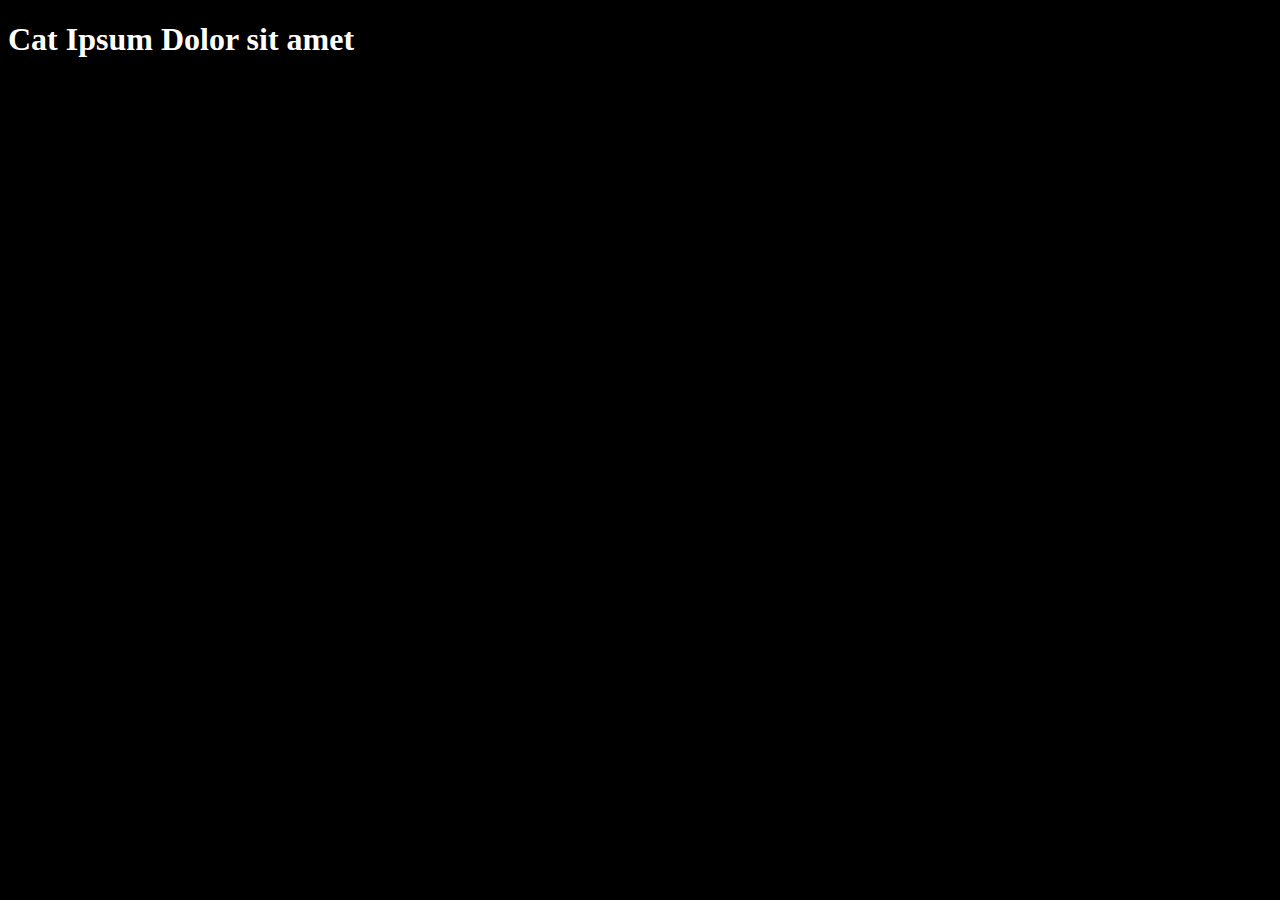
<file: FASE_04_View/Cap_04/index.html>
<!DOCTYPE html>
<html lang="pt-br">
    <head>
        <title>Exemplo de CSS</title>
    </head>
    <body style="background-color: black;">

        <h1 style="color: white;">Cat Ipsum Dolor sit amet</h1>
    
    </body>

</html>
</file>
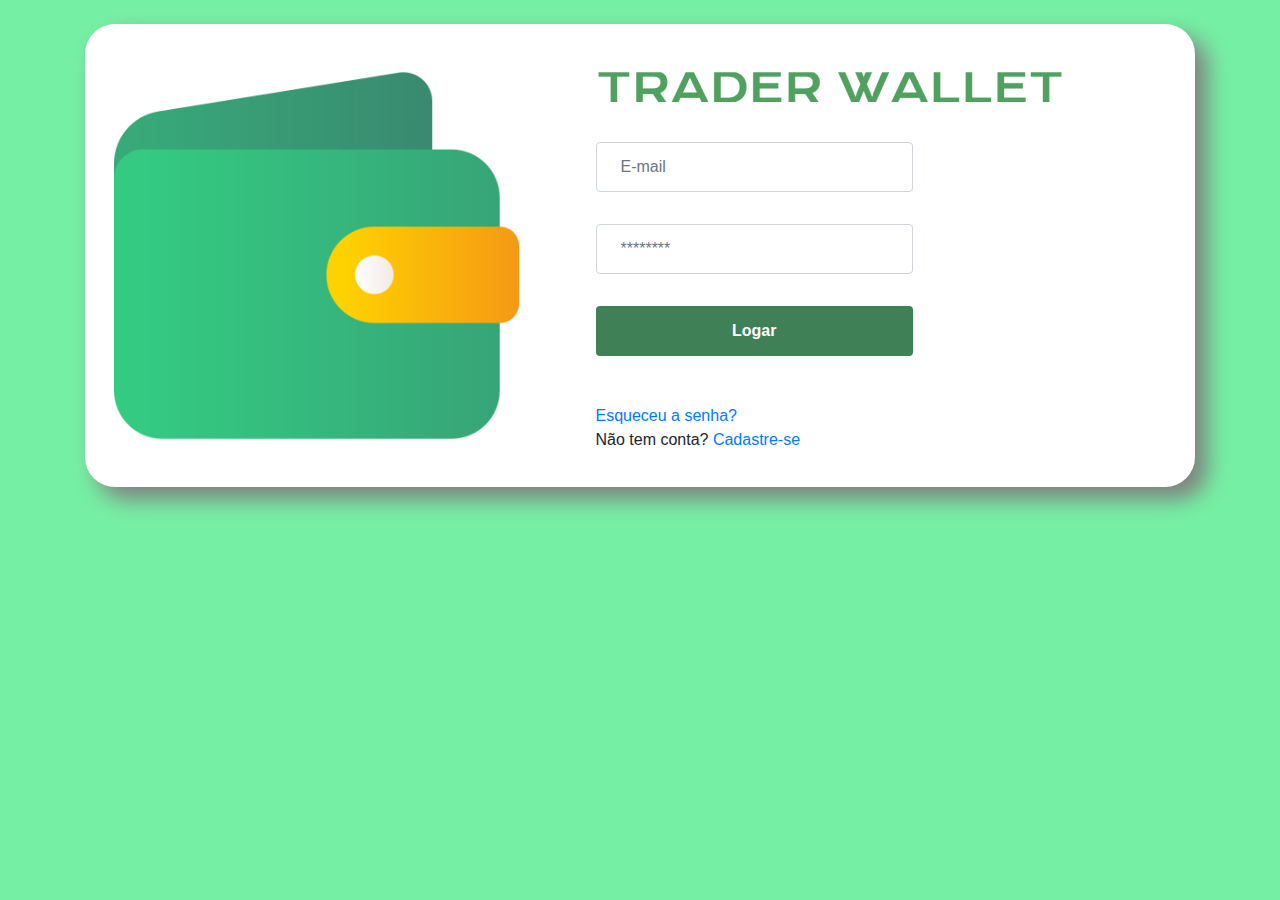
<file: FASE_04_View/Cap_05/Projeto_Fintech/index.html>
<!doctype html>
<html lang="pt-br">
  <head>
    <title>Trader Wallet - Login</title>
    <!-- Required meta tags -->
    <meta charset="utf-8">
    <meta name="viewport" content="width=device-width, initial-scale=1, shrink-to-fit=no">

    <!-- Bootstrap CSS -->
    <link rel="stylesheet" href="https://stackpath.bootstrapcdn.com/bootstrap/4.3.1/css/bootstrap.min.css" integrity="sha384-ggOyR0iXCbMQv3Xipma34MD+dH/1fQ784/j6cY/iJTQUOhcWr7x9JvoRxT2MZw1T" crossorigin="anonymous">
    <link rel="stylesheet" href="./css/style.css">

  </head>
  <body>
    <section class="Form my-4 mx-5">
        <div class="container">
            <div class="row no-gutters">
                <div class="col-lg-5">
                    <img src="./img/wallet.png" class="img-fluid" alt="Wallet icon">
                </div>
                <div class="col-lg-7 px-5 pt-5">
                    <img src="./img/Logo-text.png" class="img-logo "alt="Texto Logo">                    
                    <form><br>
                        <div class="form-row">
                            <div class="col-lg-7">
                                <input type="email" class="form-control my-3 p-4" placeholder="E-mail">
                            </div>
                        </div>
                        <div class="form-row">
                            <div class="col-lg-7">
                                <input type="password" class="form-control my-3 p-4" placeholder="********">
                            </div>
                        </div>
                        <div class="form-row">
                            <div class="col-lg-7">
                                <button type="button" class="btn1 mt-3 mb-5">Logar</button>
                            </div>
                        </div>
                        <a href="#">Esqueceu a senha?</a><br>
                        <p>Não tem conta? <a href="#">Cadastre-se</a></p>
                    </form>

                </div>
            </div>
        </div>
    </section>  


    <!-- Optional JavaScript -->
    <!-- jQuery first, then Popper.js, then Bootstrap JS -->
    <script src="https://code.jquery.com/jquery-3.3.1.slim.min.js" integrity="sha384-q8i/X+965DzO0rT7abK41JStQIAqVgRVzpbzo5smXKp4YfRvH+8abtTE1Pi6jizo" crossorigin="anonymous"></script>
    <script src="https://cdnjs.cloudflare.com/ajax/libs/popper.js/1.14.7/umd/popper.min.js" integrity="sha384-UO2eT0CpHqdSJQ6hJty5KVphtPhzWj9WO1clHTMGa3JDZwrnQq4sF86dIHNDz0W1" crossorigin="anonymous"></script>
    <script src="https://stackpath.bootstrapcdn.com/bootstrap/4.3.1/js/bootstrap.min.js" integrity="sha384-JjSmVgyd0p3pXB1rRibZUAYoIIy6OrQ6VrjIEaFf/nJGzIxFDsf4x0xIM+B07jRM" crossorigin="anonymous"></script>
  </body>
</html>
</file>
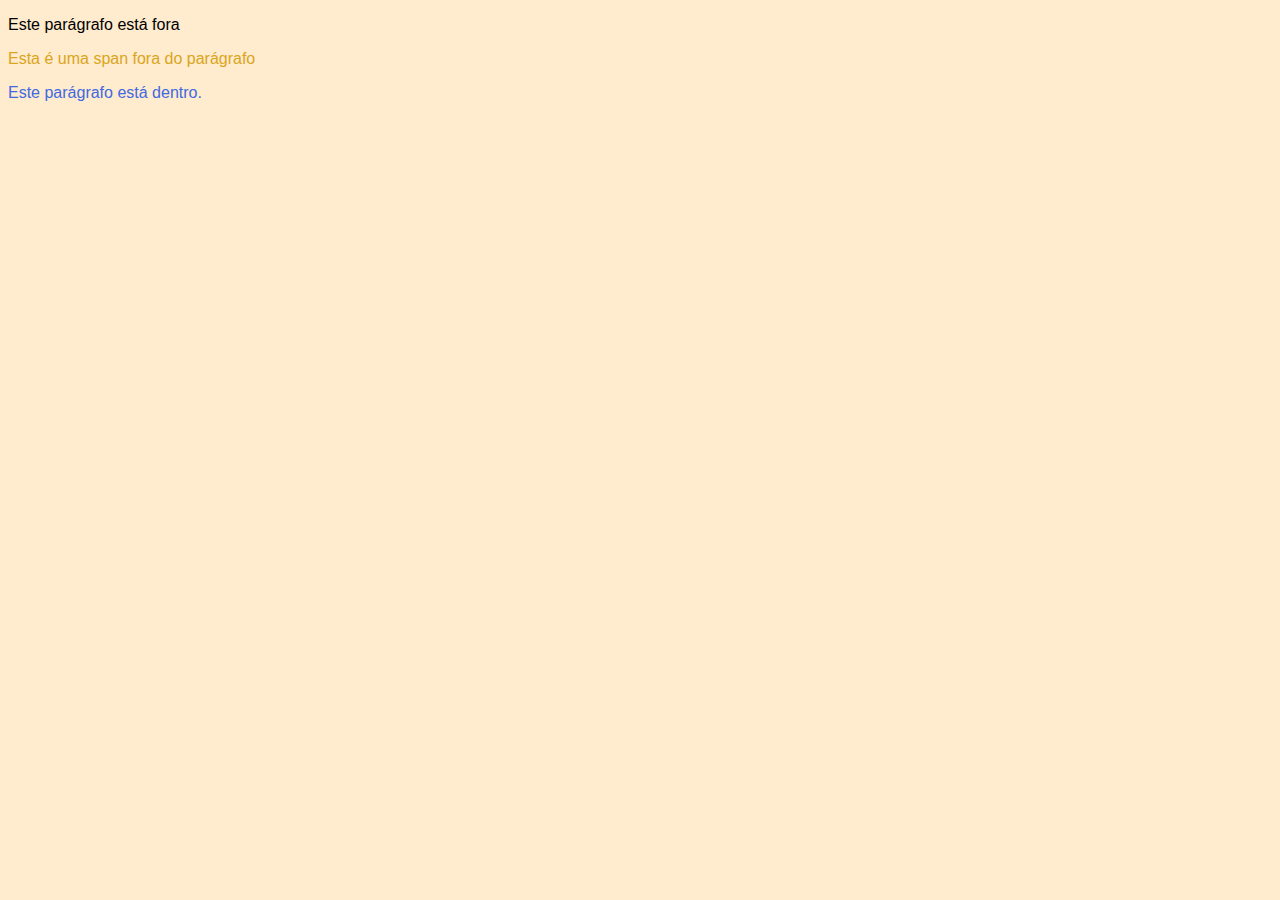
<file: FASE_04_View/Cap_04/index1.html>
<!DOCTYPE html>
<html lang="pt-br">
    <head>
        <title>Exemplo de CSS</title>
        <link rel="stylesheet" type="text/css" href="css/style.css">

    </head>
    <body>
        <p>Este parágrafo está fora</p>

        <div>
            <span>Esta é uma span fora do parágrafo</span>
            <p>Este parágrafo <span>está</span> dentro.</p>

        </div>
    </body>
</html>
</file>
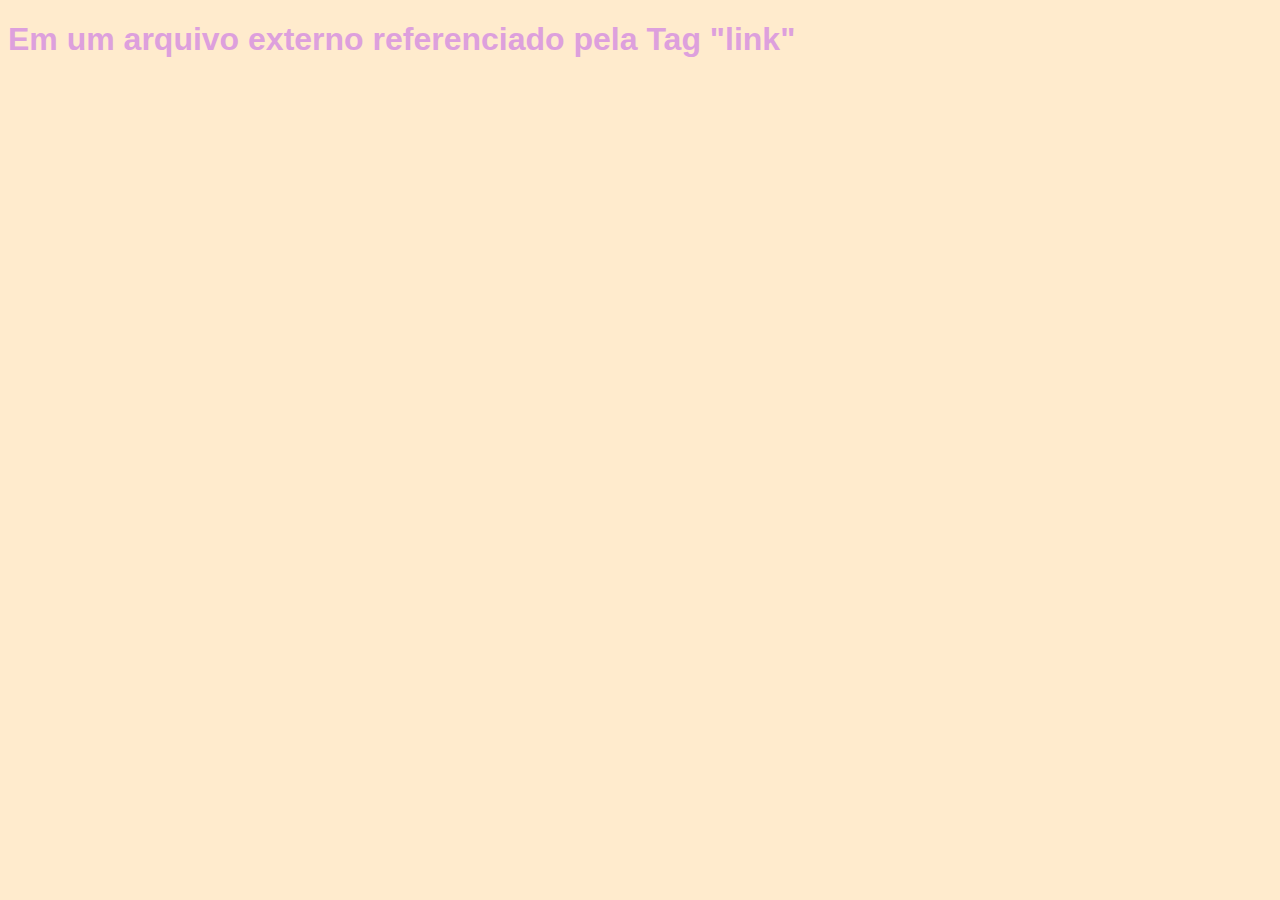
<file: FASE_04_View/Cap_04/index2.html>
<!DOCTYPE html>
<html>
    <head>
        <title>Exemplo 2 de CSS</title>
        <link rel="stylesheet" type="text/css" href="css/style.css">

    </head>
    <body>
        
        <h1>Em um arquivo externo referenciado pela Tag "link"</h1>

    </body>

</html>
</file>
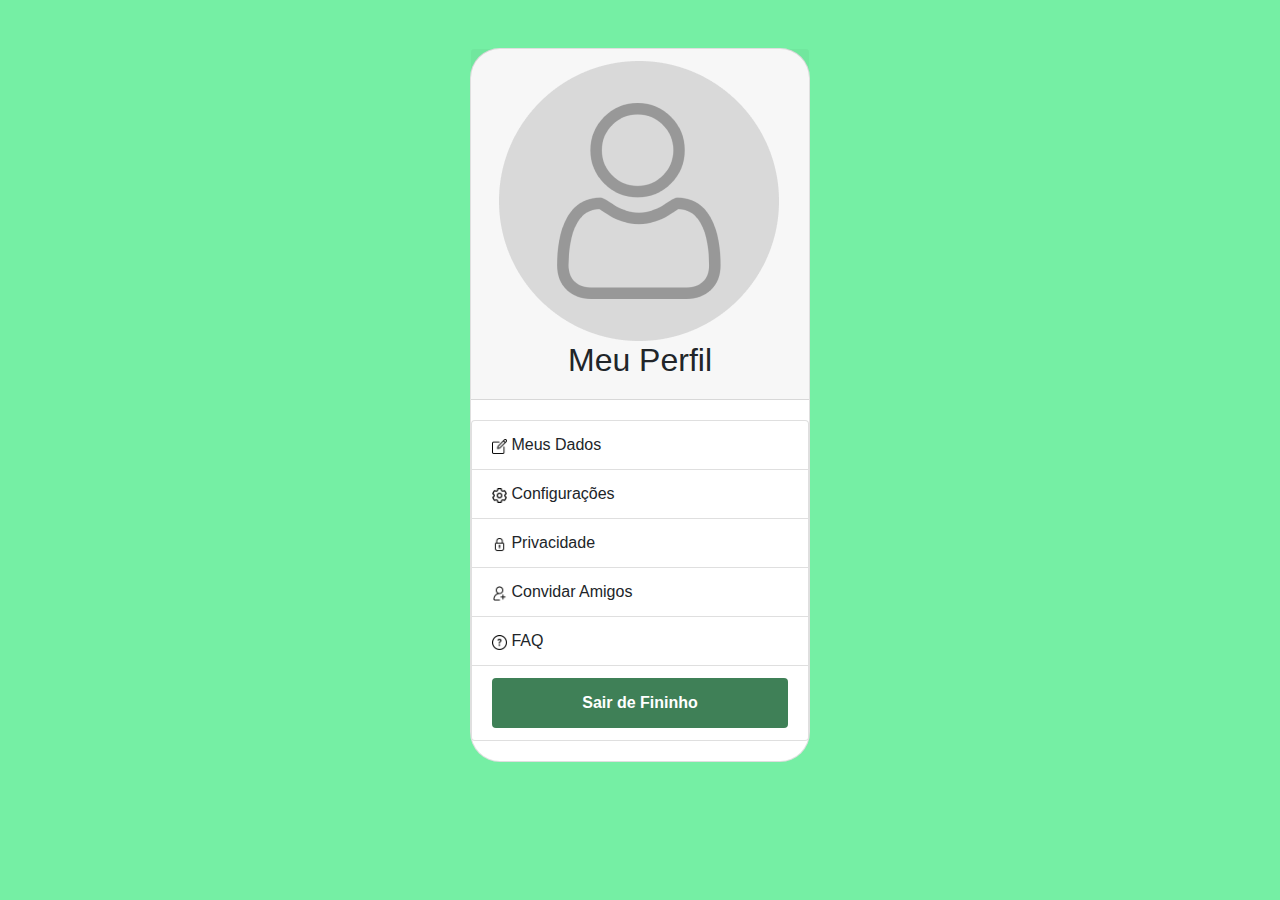
<file: FASE_04_View/Cap_05/Projeto_Fintech/profile.html>
<!doctype html>
<html lang="pt-br">

<head>
    <title>Meu Perfil</title>
    <!-- Required meta tags -->
    <meta charset="utf-8">
    <meta name="viewport" content="width=device-width, initial-scale=1, shrink-to-fit=no">

    <!-- Bootstrap CSS -->
    <link rel="stylesheet" href="https://stackpath.bootstrapcdn.com/bootstrap/4.3.1/css/bootstrap.min.css" integrity="sha384-ggOyR0iXCbMQv3Xipma34MD+dH/1fQ784/j6cY/iJTQUOhcWr7x9JvoRxT2MZw1T" crossorigin="anonymous">
    <link rel="stylesheet" href="css/style.css">
  </head>
  <body>
      
    <div class="container">
        <div class="row-profile">
            <div class="col-md-4 mx-auto my-5">
                <div class="card">
                    <div class="card-header">
                        <img src="./img/user.png" class="img-logo my-auto mx-2" alt="Ícone usuário">
                        
                        <h2 class="text-center profile">Meu Perfil</h2>                        
                    </div>
                    <div class="card-body pl-0 pr-0">
                        <ul class="list-group settings-item">
                            <li class="list-group-item"><img src="./img/edit.png" class="imgs" width="15" height="15"> Meus Dados</li>
                            <li class="list-group-item"><img src="./img/setting.png" class="imgs" alt="Config" width="15" height="15"> Configurações</li>
                            <li class="list-group-item"><img src="./img/lock.png" class="imgs" alt="Config" width="15" height="15"> Privacidade</li>
                            <li class="list-group-item"><img src="./img/add-user.png" class="imgs" alt="Config" width="15" height="15"> Convidar Amigos</li>
                            <li class="list-group-item"><img src="./img/question.png" class="imgs" alt="Config" width="15" height="15"> FAQ</li>
                            <li class="list-group-item">
                                <button class="btn1">Sair de Fininho</button>
                            </li>
                            
                        </ul>
                    </div>
                </div>
            </div>

        </div>

    </div>

    <!-- Optional JavaScript -->
    <!-- jQuery first, then Popper.js, then Bootstrap JS -->
    <script src="https://code.jquery.com/jquery-3.3.1.slim.min.js" integrity="sha384-q8i/X+965DzO0rT7abK41JStQIAqVgRVzpbzo5smXKp4YfRvH+8abtTE1Pi6jizo" crossorigin="anonymous"></script>
    <script src="https://cdnjs.cloudflare.com/ajax/libs/popper.js/1.14.7/umd/popper.min.js" integrity="sha384-UO2eT0CpHqdSJQ6hJty5KVphtPhzWj9WO1clHTMGa3JDZwrnQq4sF86dIHNDz0W1" crossorigin="anonymous"></script>
    <script src="https://stackpath.bootstrapcdn.com/bootstrap/4.3.1/js/bootstrap.min.js" integrity="sha384-JjSmVgyd0p3pXB1rRibZUAYoIIy6OrQ6VrjIEaFf/nJGzIxFDsf4x0xIM+B07jRM" crossorigin="anonymous"></script>
  </body>
</html>
</file>
<file: FASE_04_View/Cap_05/Projeto_Fintech/css/style.css>
@import url('https://fonts.googleapis.com/css2?family=Anek+Latin:wght@200&family=Orbitron&display=swap');
*{
    padding: 0;
    margin: 0;
    box-sizing: border-box;
}
body{
    background-color: rgb(117, 239, 164);            
}
.row{
    background-color: white;
    border-radius: 30px;
    box-shadow: 12px 12px 22px gray;
}
img{
    border-top-left-radius: 30px;
    border-bottom-left-radius: 30px;
}
.img-logo{
    border-top-left-radius: 0px;
    border-bottom-left-radius: 0px;    
}
.imgs{
    border-top-left-radius: 0px;
    border-bottom-left-radius: 0px;   
}
.btn1{
    border: none;
    outline: none;
    height: 50px;
    width: 100%;
    background-color: rgb(63, 128, 87);
    color: white;
    border-radius: 4px;
    font-weight: bold;
}
.btn1:hover{
    background-color: white;
    border: 1px solid;
    color:  rgb(63, 128, 87);
}
.profile{
    font-family: 'Anton', sans-serif;
}
.card{
    border-radius: 30px;
}
</file>
<file: FASE_04_View/Cap_04/css/style.css>
*{
    font-family: arial;
}

body{
    background-color: blanchedalmond;
}

h1{
    color:plum
}

div p{color: royalblue}

div > span{color: goldenrod;}
</file>
